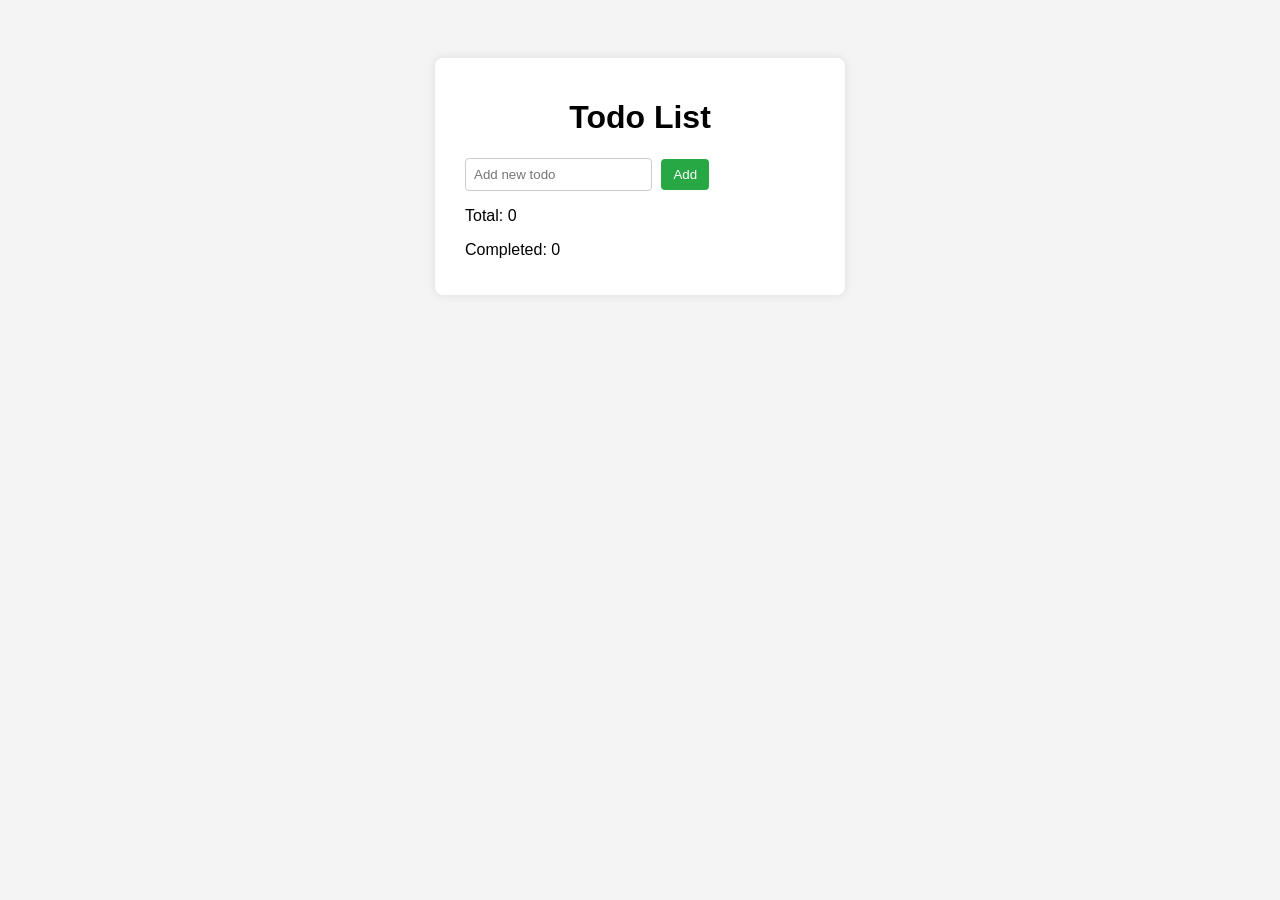
<file: index.html>
<!DOCTYPE html>
<html lang="en">
  <head>
    <meta charset="UTF-8" />
    <meta name="viewport" content="width=device-width, initial-scale=1.0" />
    <title>Mini Todo List</title>
    <link rel="stylesheet" href="style.css" />
  </head>
  <body>
    <div class="container hello">
      <h1>Todo List</h1>
      <!-- <form id="todoForm"> -->
        <input type="text" id="todoInput" placeholder="Add new todo" required />
        <button onclick="getvalue()">Add</button>
      <!-- </form> -->
      <ul id="todoList"></ul>
      <div id="stats unique">
        <p>Total: <span id="total">0</span></p>
        <p id=>Completed: <span id="completed">0</span></p>
      </div>
      <ul id="todos"></ul>
    </div>
    <script src="script.js"></script>
  </body>
</html>
</file>
<file: style.css>
body {
  font-family: Arial, sans-serif;
  background-color: #f4f4f4;
  display: flex;
  justify-content: center;
  padding: 50px;
}

.container {
  background-color: #fff;
  padding: 20px 30px;
  border-radius: 8px;
  width: 350px;
  box-shadow: 0 0 10px rgba(0, 0, 0, 0.1);
}

h1 {
  text-align: center;
}

form {
  display: flex;
  margin-bottom: 20px;
}

input[type="text"] {
  flex: 1;
  padding: 8px;
  border: 1px solid #ccc;
  border-radius: 4px;
}

button {
  padding: 8px 12px;
  margin-left: 5px;
  border: none;
  background-color: #28a745;
  color: white;
  border-radius: 4px;
  cursor: pointer;
}

button:hover {
  background-color: #218838;
}

ul {
  list-style: none;
  padding: 0;
}

li {
  padding: 8px 0;
  display: flex;
  justify-content: space-between;
  border-bottom: 1px solid #ddd;
}

li.completed {
  text-decoration: line-through;
  color: gray;
}

#stats {
  margin-top: 20px;
  display: flex;
  justify-content: space-between;
}
</file>
